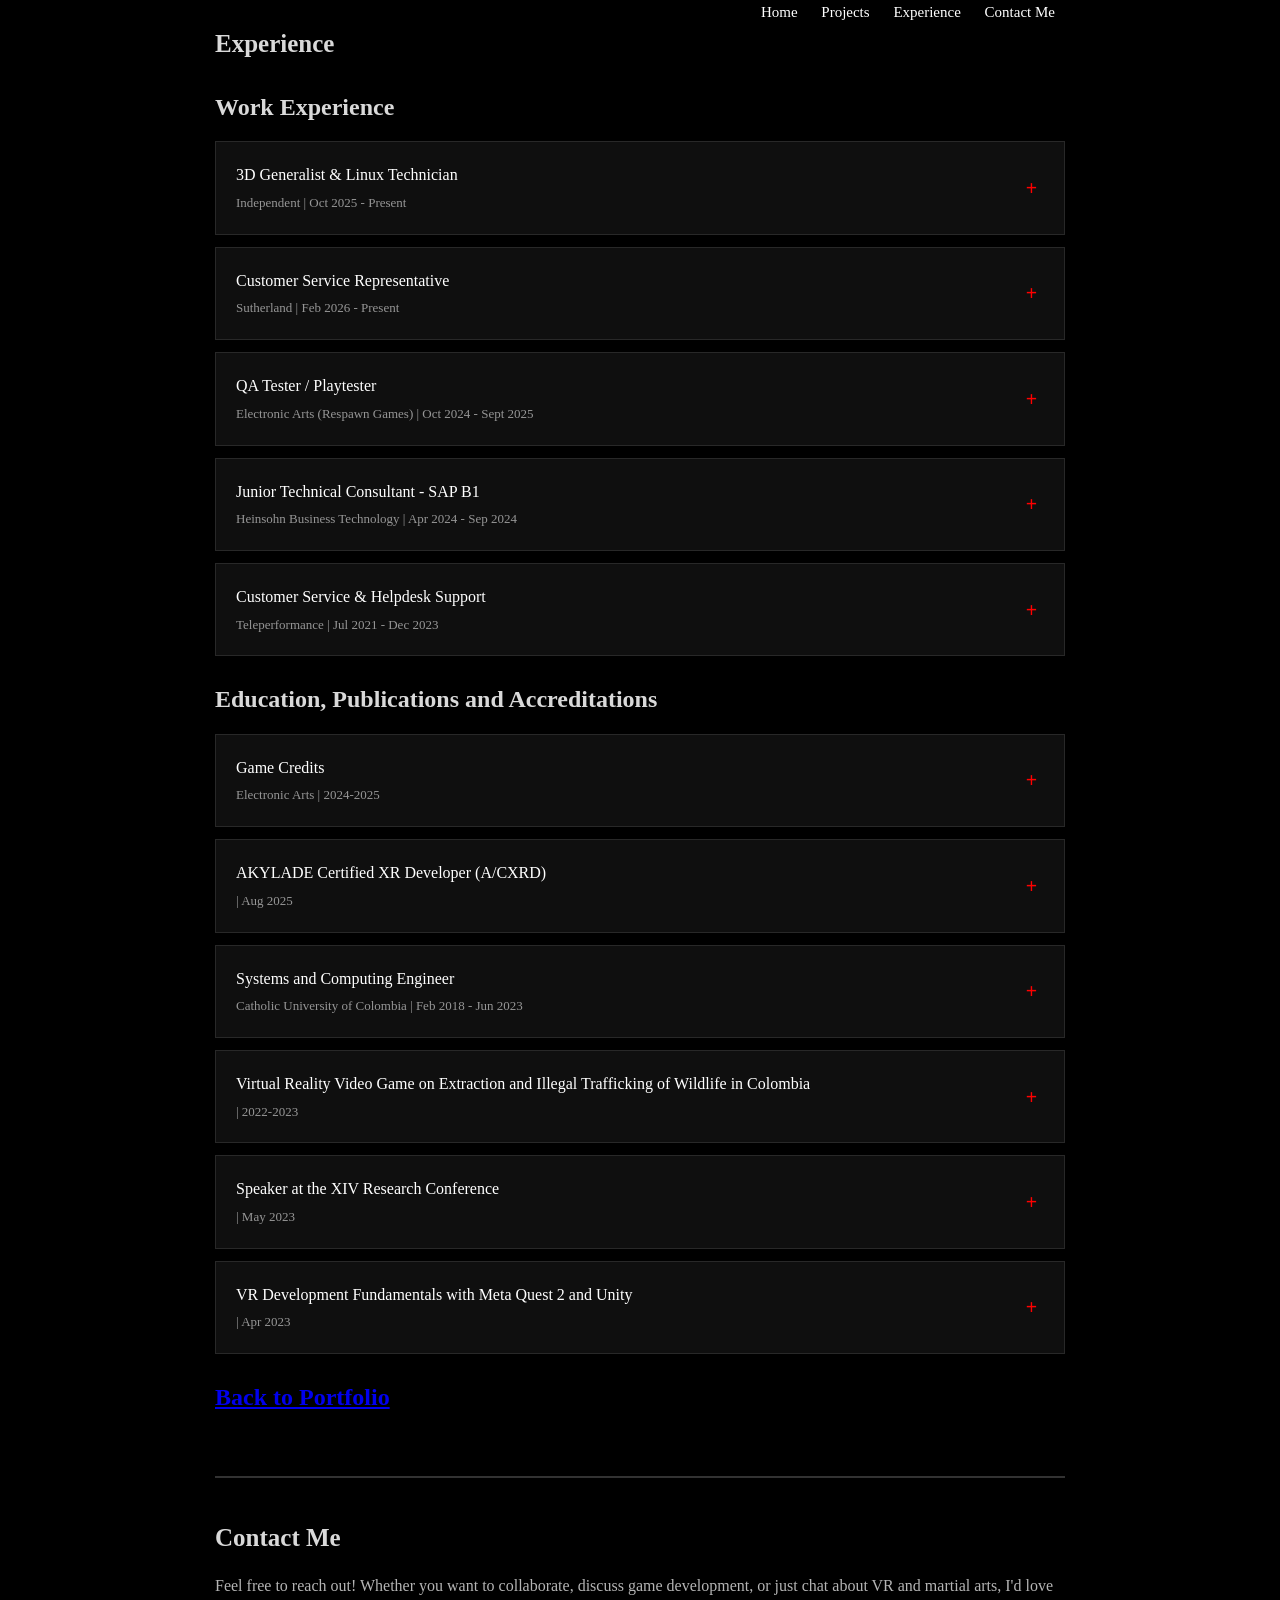
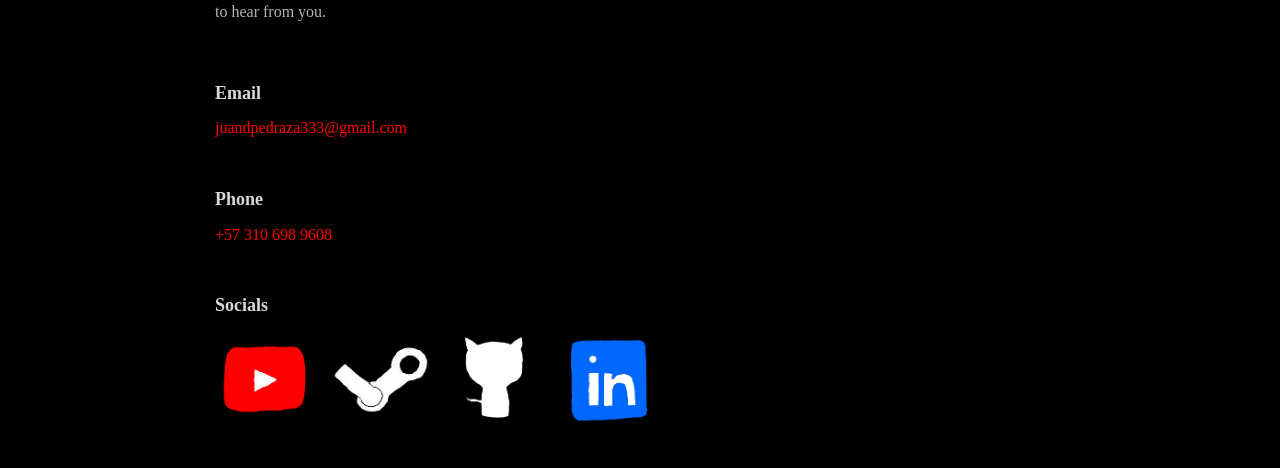
<file: experience.html>
</html><!DOCTYPE html>
<html lang="en">
<head>
    <meta charset="UTF-8">
    <meta name="viewport" content="width=device-width, initial-scale=1.0">
    <title>Experience - Brutaler</title>
    <link href="style.css" rel="stylesheet"/>
    <!--<style>
        @import url('https://fonts.googleapis.com/css2?family=Manufacturing+Consent&display=swap');
    </style>-->
</head>
<body>
    <header id="home">
        <nav>
            <ul>
                <li><a href="index.html#home">Home</a></li>
                <li><a href="index.html#projects">Projects</a></li>
                <li><a href="experience.html">Experience</a></li>
                <li><a href="#contact">Contact Me</a></li>
            </ul>
        </nav>
        </div>
    </header>

    <!-- EXPERIENCE SECTION -->
    <section id="experience">
        <h2 align="left">Experience</h2>
        <div class="experience-content">

            <!-- WORK EXPERIENCE ACCORDION -->
            <h3>Work Experience</h3>
            <div class="accordion-items">
                <div class="accordion-item">
                    <div class="accordion-header" onclick="toggleAccordion(this)">
                        <div>
                            <p>3D Generalist & Linux Technician</p>
                            <p class="date">Independent | Oct 2025 - Present</p>
                        </div>
                        <span class="toggle-icon">+</span>
                    </div>
                    <div class="accordion-body">
                        <ul>
                            <li>Development of role as 3D generalist for personal and undisclosed projects, in charge of 3D environment modeling, texturing, deployment and optimization with various tools such as Blender, Krita, GIMP and Unity.</li>
                            <li>Work and learning as a Linux technician, with focus on deployment and maintenance of virtual machines and my own laptop as work stations.</li>
                            <li>Deployment of operating system installations and batch processing, evaluation of hardware errors, software failures (bugs) and connectivity problems.</li>
                        </ul>
                    </div>
                </div>
                <div class="accordion-item">
                    <div class="accordion-header" onclick="toggleAccordion(this)">
                        <div>
                            <p>Customer Service Representative</p>
                            <p class="date">Sutherland | Feb 2026 - Present</p>
                        </div>
                        <span class="toggle-icon">+</span>
                    </div>
                    <div class="accordion-body">
                        <ul>
                            <li>Customer service support and representation.</li>
                        </ul>
                    </div>
                </div>
                <div class="accordion-item">
                    <div class="accordion-header" onclick="toggleAccordion(this)">
                        <div>
                            <p>QA Tester / Playtester</p>
                            <p class="date">Electronic Arts (Respawn Games) | Oct 2024 - Sept 2025</p>
                        </div>
                        <span class="toggle-icon">+</span>
                    </div>
                    <div class="accordion-body">
                        <ul>
                            <li>Playtester, part of the QA team at Respawn Games in EA's new office in Bogotá.</li>
                            <li>Testing of new functionalities such as characters, maps, objects and game modes for Apex Legends and Battlefield 6 to guarantee game balance, gameplay and fun factor.</li>
                            <li>Report of reproducible errors using Jira, communication of findings via Slack and collaboration with design and development teams.</li>
                            <li>Focus on game strategy, regression testing and validation of live versions in Agile workflows.</li>
                        </ul>
                    </div>
                </div>
                <div class="accordion-item">
                    <div class="accordion-header" onclick="toggleAccordion(this)">
                        <div>
                            <p>Junior Technical Consultant - SAP B1</p>
                            <p class="date">Heinsohn Business Technology | Apr 2024 - Sep 2024</p>
                        </div>
                        <span class="toggle-icon">+</span>
                    </div>
                    <div class="accordion-body">
                        <ul>
                            <li>Junior technical consultant for SAP B1, Helpdesk for Heinsohn clients.</li>
                            <li>Use of various tools for information systems such as Service Layer, DTW and SQL.</li>
                        </ul>
                    </div>
                </div>
                <div class="accordion-item">
                    <div class="accordion-header" onclick="toggleAccordion(this)">
                        <div>
                            <p>Customer Service & Helpdesk Support</p>
                            <p class="date">Teleperformance | Jul 2021 - Dec 2023</p>
                        </div>
                        <span class="toggle-icon">+</span>
                    </div>
                    <div class="accordion-body">
                        <ul>
                            <li>Customer service representative and helpdesk support for other representatives.</li>
                        </ul>
                    </div>
                </div>
            </div>

            <!-- EDUCATION ACCORDION -->
            <h3>Education, Publications and Accreditations</h3>
            <div class="accordion-items">
                <div class="accordion-item">
                    <div class="accordion-header" onclick="toggleAccordion(this)">
                        <div>
                            <p>Game Credits</p>
                            <p class="date">Electronic Arts | 2024-2025</p>
                        </div>
                        <span class="toggle-icon">+</span>
                    </div>
                    <div class="accordion-body">
                        <ul>
                            <li>Apex Legends - QA Tester Seasons 22-28, Platform: Console-PC</li>
                            <p class="date">Electronic Arts, Respawn Entertainment | 2024-2025</p>
                            <li>Battlefield 6 - Playtester, Platform: PC</li>
                            <p class="date">Electronic Arts, Battlefield Studios | 2024-2025</p>
                        </ul>
                    </div>
                </div>
                <div class="accordion-item">
                    <div class="accordion-header" onclick="toggleAccordion(this)">
                        <div>
                            <p>AKYLADE Certified XR Developer (A/CXRD)</p>
                            <p class="date"> | Aug 2025</p>
                        </div>
                        <span class="toggle-icon">+</span>
                    </div>
                    <div class="accordion-body">
                        <ul>
                            <li>Validation of practical skills in C#, Unity and XR development (VR/AR/MR), including gameplay programming, UI/UX implementation, debugging and multiplatform optimization.</li>
                            <li>Demonstrated ability to prototype and deploy immersive applications, collaborate in multidisciplinary teams, use version control and follow Agile workflows.</li>
                            <li>The certification reflects industry-ready competency in building interactive XR experiences and supporting complete development life cycles.</li>
                            <li><a href="https://www.credential.net/5d96f83c-9ddc-41fb-86f2-2078a2fab816#acc.WdQw5osk" target="_blank">Certificate info</a></li>
                        </ul>
                    </div>
                </div>
                <div class="accordion-item">
                    <div class="accordion-header" onclick="toggleAccordion(this)">
                        <div>
                            <p>Systems and Computing Engineer</p>
                            <p class="date">Catholic University of Colombia | Feb 2018 - Jun 2023</p>
                        </div>
                        <span class="toggle-icon">+</span>
                    </div>
                    <div class="accordion-body">
                        <ul>
                            <li>5-year program focusing on advanced Systems and Computing Engineering methodologies.</li>
                            <li>Emphasis on design, development, deployment and maintenance of complex software systems with high quality standards, scalability and modularity.</li>
                            <li>Deep knowledge in Operative Systems, Data Structures, algorithms, Object-Oriented-Programming, Software Architecture, Agile methodologies (SCRUM) and Database Systems.</li>
                        </ul>
                    </div>
                </div>
                <div class="accordion-item">
                    <div class="accordion-header" onclick="toggleAccordion(this)">
                        <div>
                            <p>Virtual Reality Video Game on Extraction and Illegal Trafficking of Wildlife in Colombia</p>
                            <p class="date"> | 2022-2023</p>
                        </div>
                        <span class="toggle-icon">+</span>
                    </div>
                    <div class="accordion-body">
                        <ul>
                            <li>Graduation project and first VR-focused game ("Rescate Animal") produced as final project at Catholic University of Colombia.</li>
                            <li>Part of the team behind the study, design and development of "Rescate Animal", a video game for Virtual Reality (Meta Quest platforms).</li>
                        </ul>
                    </div>
                </div>
                <div class="accordion-item">
                    <div class="accordion-header" onclick="toggleAccordion(this)">
                        <div>
                            <p>Speaker at the XIV Research Conference</p>
                            <p class="date"> | May 2023</p>
                        </div>
                        <span class="toggle-icon">+</span>
                    </div>
                    <div class="accordion-body">
                        <ul>
                            <li>Presentation: Virtual Reality Video Game on Extraction and Illegal Trafficking of Wildlife in Colombia.</li>
                        </ul>
                    </div>
                </div>
                <div class="accordion-item">
                    <div class="accordion-header" onclick="toggleAccordion(this)">
                        <div>
                            <p>VR Development Fundamentals with Meta Quest 2 and Unity</p>
                            <p class="date"> | Apr 2023</p>
                        </div>
                        <span class="toggle-icon">+</span>
                    </div>
                    <div class="accordion-body">
                        <ul>
                            <li>Virtual course for videogame development using unity towards Oculus/Meta Quest 2 architecture with the XR Development Toolkit and Meta's own XR Toolkit.</li>
                        </ul>
                    </div>
                </div>
            </div>
        </div>
    </section>

    <script src="script.js"></script>
    <a href="index.html">
        <h3>Back to Portfolio</h3>
    </a>

    <footer id="contact">
        <h2 >Contact Me</h2>
        <p class="footer-description">
            Feel free to reach out! Whether you want to collaborate, discuss game development, 
            or just chat about VR and martial arts, I'd love to hear from you.
        </p>
        <div class="contact-info">
            <div class="contact-item">
                <h3>Email</h3>
                <a href="maito:juandpedraza333@gmail.com" style="color: red;">juandpedraza333@gmail.com</a>
            </div>
            <div class="contact-item">
                <h3>Phone</h3>
                <a href="tel:+573106989608" style="color: red;">+57 310 698 9608</a>
            </div>
            <div class="contact-item">
                <h3>Socials</h3>
                <div class="contact-socials">
                    <a href="https://www.youtube.com/@brutaler7278" target="_blank">
                        <image class="social-media" src="/drawings/youTubeLogoDraw.png" alt="youtube-link"></image>
                    </a>
                    <a href="https://steamcommunity.com/id/BrutalerJudoka/" target="_blank">
                        <image class="social-media" src="/drawings/steamLogoDraw.png" alt="steam-link"></image>
                    </a>
                    <a href="https://github.com/Brutaler333" target="_blank">
                        <image class="social-media" src="/drawings/gitHubLogoDraw.png" alt="gitHub-link"></image>
                    </a>
                    <a href="https://www.linkedin.com/in/juan-diego-pedraza-campos/" target="_blank">
                        <image class="social-media" src="/drawings/linkedInLogoDraw.png" alt="linkedIn-link"></image>
                    </a>
                </div>
            </div>
        </div>
    </footer>
</body>
</html>
</file>
<file: style.css>
html {
    scroll-behavior: smooth;
}

* {
    margin: 0;
    padding: 0;
    box-sizing: border-box;
}

nav {
    display: inline-block;
    width: 100%;
    text-align: right;
}

nav ul {
    list-style-type: none;
}

nav li {
    display: inline-block;
}

nav a {
    text-decoration: none;
    font-size: 1em;
    color: white;
    padding: 5px;
    margin: 5px;
}

nav a:hover {
    color: red;
}

body {
    background-color: rgb(0, 0, 0);
    color: rgb(217, 217, 217);
    margin: auto;
    width: 850px;
    max-width: 95%;
    line-height: 1.6;
    font-size: 15px;
}

header {
    align-self: auto;
}

h1 {
    font-size: 40px;
    padding: auto;
    margin: auto;
}

h2 {
    font-size: 25px;
    padding: auto;
    margin: auto;
}

h3 {
    margin-top: 24px;
    margin-bottom: 15px;
    font-size: 24px;
}

.description {
    font-size: 20px;
    margin-top: 5px;
    margin-bottom: 20px;
}

.social-media {
    width: 100px;
    padding: auto;
    margin: auto;
}

.text-center {
    text-align: center;
}

#profile-photo {
    display: block;
    width: 300px;
    padding: 20px;
    margin: auto;
}

#akylade-cert {
    display: block;
    width: 300px;
    padding: 20px;
    margin: auto;
}

.accordion-items {
    max-height: max-content;
    display: flex;
    flex-direction: column;
    gap: 12px;
    overflow-y: auto;
}

.accordion-item {
    background-color: rgb(15, 15, 15);
    border: 1px solid rgb(40, 40, 40);
    border-radius: 0%;
}

.accordion-header {
    padding: 15px 20px;
    cursor: pointer;
    display: flex;
    justify-content: space-between;
    align-items: center;
    transition: background-color 0.3s ease;
}

.accordion-header:hover {
    background-color: rgb(25, 25, 25);
}

.accordion-header p {
    margin: 5px 0;
}

.accordion-header p:first-child {
    font-size: 16px;
    color: white;
}

.date {
    color: rgb(150, 150, 150);
    font-size: 13px;
}

.toggle-icon {
    font-size: 20px;
    font-weight: bold;
    color: red;
    transition: transform 0.3s ease;
    min-width: 25px;
    text-align: center;
}

.accordion-body {
    max-height: 0;
    overflow: hidden;
    transition: max-height 0.3s ease;
    padding: 0 20px;
    background-color: rgb(10, 10, 10);
    overflow-y: auto;
}

.accordion-body.show {
    max-height: 600px;
    padding: 15px 20px;
}

.accordion-body p {
    line-height: 1.6;
    color: rgb(200, 200, 200);
    margin: 0;
}

.main-toggle-buttons {
    display: flex;
    gap: 15px;
    margin: 20px 0;
    flex-wrap: wrap;
}

.main-btn {
    width: 120px;
    height: 50px;
    padding: 0;
    font-size: 14px;
    border: 2px solid rgb(100, 100, 100);
    background-color: rgb(20, 20, 20);
    color: rgb(217, 217, 217);
    border-radius: 0px;
    cursor: pointer;
    transition: all 0.3s ease;
    display: flex;
    align-items: center;
    justify-content: center;
    text-align: center;
}

.main-btn:hover {
    border-color: red;
    color: red;
}

.main-btn.active {
    background-color: red;
    color: white;
    border-color: red;
}

.main-section {
    display: none;
    animation: fadeIn 0.3s ease;
}

.main-section.active {
    display: block;
}

@keyframes fadeIn {
    from { opacity: 0; }
    to { opacity: 1; }
}

.project-toggle-buttons {
    display: flex;
    gap: 10px;
    margin: 20px 0;
    flex-wrap: wrap;
}

.project-btn {
    width: 120px;
    height: 40px;
    padding: 0px;
    font-size: 12px;
    border: 1px solid rgb(80, 80, 80);
    background-color: rgb(25, 25, 25);
    color: rgb(200, 200, 200);
    border-radius: 0;
    cursor: pointer;
    transition: all 0.3s ease;
}

.project-btn:hover {
    border-color: red;
    color: red;
}

.project-btn.active {
    background-color: red;
    color: white;
    border-color: red;
}

.gallery-container {
    border: none;
    padding: 0;
    margin: 20px 0;
    background-color: transparent;
}

.horizontal-gallery {
    display: flex;
    gap: 15px;
    overflow-x: auto;
    padding-bottom: 10px;
    scroll-behavior: smooth;
}

.horizontal-gallery::-webkit-scrollbar {
    height: 8px;
}

.horizontal-gallery::-webkit-scrollbar-track {
    background: rgb(30, 30, 30);
    border-radius: 0px;
}

.horizontal-gallery::-webkit-scrollbar-thumb {
    background: red;
    border-radius: 0px;
}

.horizontal-gallery::-webkit-scrollbar-thumb:hover {
    background: rgb(200, 50, 50);
}

.gallery-item {
    flex-shrink: 0;
    min-width: 300px;
    height: 350px;
    border-radius: 0;
    overflow: auto;
    background-color: transparent;
    border: none;
}

.gallery-item img,
.gallery-item video {
    width: 100%;
    height: 100%;
    object-fit: cover;
    display: block;
}

.gallery-item:hover {
    border: none;
    box-shadow: none;
}

footer {
    border-top: 2px solid rgb(50, 50, 50);
    margin-top: 60px;
    padding: 40px 0;
}

footer h2 {
    margin-bottom: 15px;
}

.footer-description {
    font-size: 16px;
    margin-bottom: 30px;
    color: rgb(180, 180, 180);
    line-height: 1.6;
}

.contact-info {
    display: flex;
    flex-direction: column;
    gap: 20px;
}

.contact-item h3 {
    margin-bottom: 8px;
    font-size: 18px;
}

.contact-item a {
    text-decoration: none;
    font-size: 16px;
    transition: all 0.3s ease;
    color: red;
}

.contact-item a:hover {
    color: white;
}

.contact-socials {
    display: flex;
    gap: 15px;
    flex-wrap: wrap;
}

.contact-socials a {
    display: inline-block;
    transition: transform 0.3s ease;
}

.contact-socials a:hover {
    transform: scale(1.1);
}

@media (max-width: 768px) {
    body {
        width: 95%;
        font-size: 14px;
    }
    
    h1 {
        font-size: 28px;
    }
    
    h2 {
        font-size: 20px;
    }
    
    nav a {
        font-size: 0.9em;
        margin: 3px;
        padding: 3px;
    }
    
    .main-btn {
        width: 100px;
        height: 45px;
        font-size: 12px;
    }
    
    .project-btn {
        width: 100px;
        height: 35px;
        font-size: 11px;
    }
    
    .gallery-item {
        min-width: 250px;
        height: 200px;
    }
    
    .social-media {
        width: 70px;
    }
    
    footer {
        margin-top: 30px;
        padding: 20px 0;
    }
}

@media (max-width: 480px) {
    body {
        width: 95%;
        font-size: 13px;
    }
    
    h1 {
        font-size: 24px;
    }
    
    .main-btn {
        width: 90px;
        height: 40px;
        font-size: 11px;
    }
    
    .gallery-item {
        min-width: 200px;
        height: 150px;
    }
}
</file>
